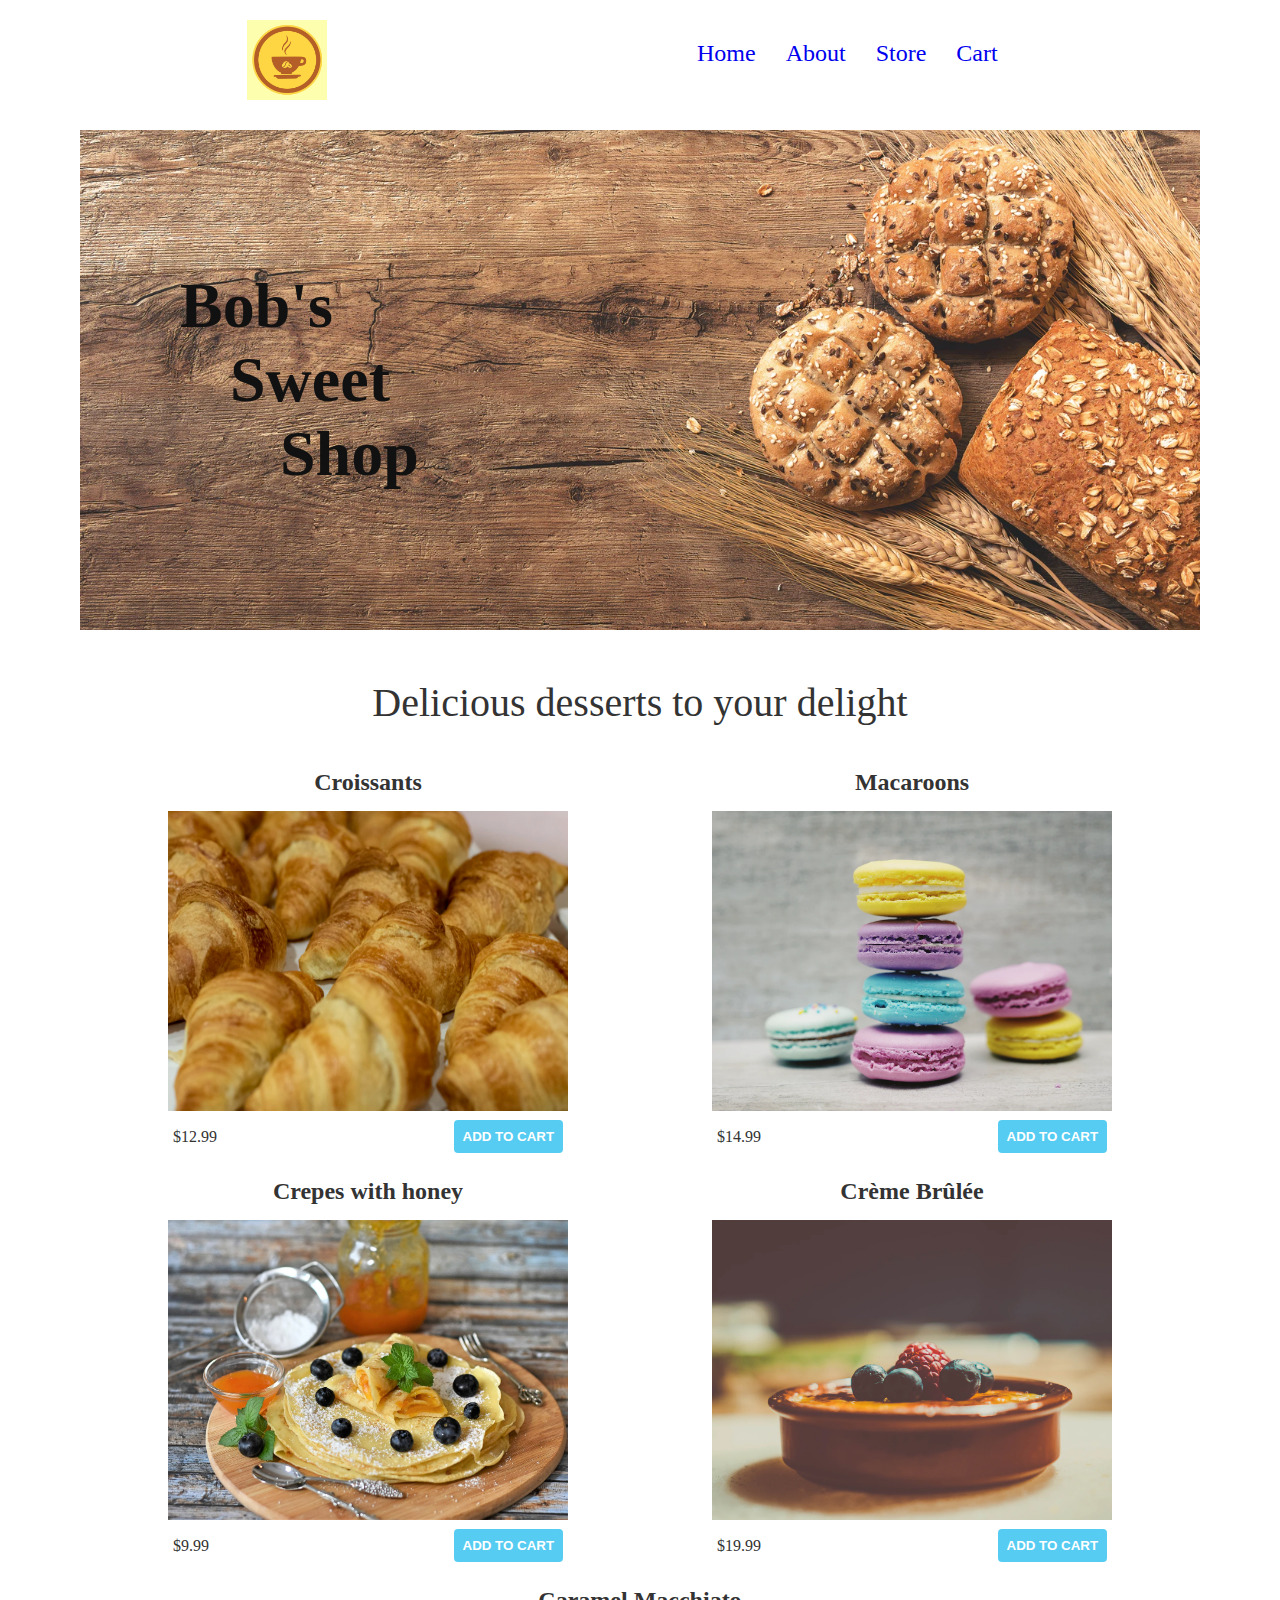
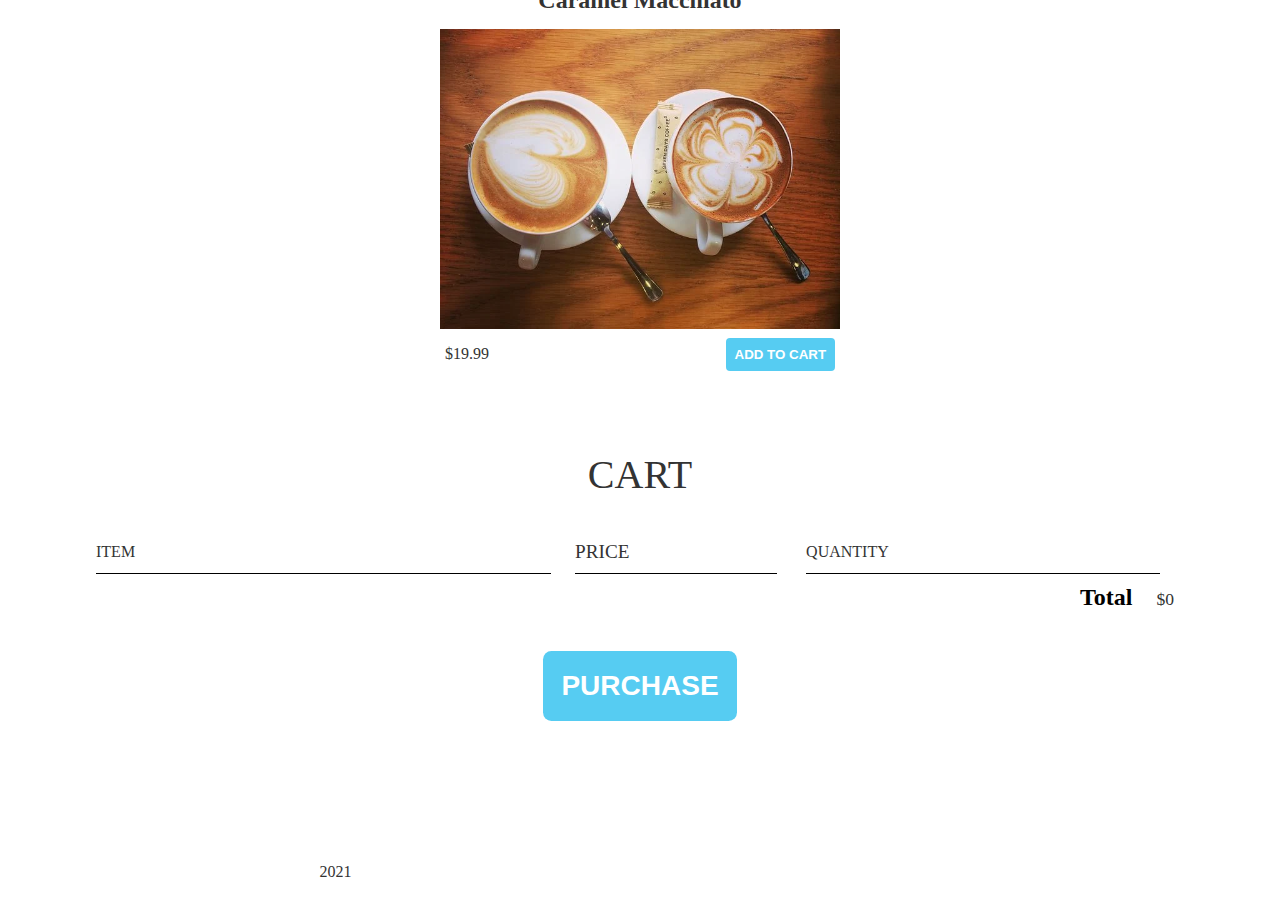
<file: index.html>
<!DOCTYPE html>
<html lang="en">
  <head>
    <meta charset="UTF-8" />
    <meta name="viewport" content="width=device-width, initial-scale=1.0" />
    <link
      rel="stylesheet"
      href="https://cdnjs.cloudflare.com/ajax/libs/font-awesome/5.15.1/css/all.min.css"
      integrity="sha512-+4zCK9k+qNFUR5X+cKL9EIR+ZOhtIloNl9GIKS57V1MyNsYpYcUrUeQc9vNfzsWfV28IaLL3i96P9sdNyeRssA=="
      crossorigin="anonymous"
    />
    <link rel="stylesheet" href="./styles.css" />
    <script src="./script.js" async></script>
    <title>Bob Sweet Shop | Home</title>
  </head>
  <body class="container full-ht-grow">
    <header class="main-header">
      <img class="header-image" src="./images/logo.jpg" alt="" width="80px" />
      <nav class="main-nav nav">
        <ul class="nav-list">
          <li><a href="index.html">Home</a></li>
          <li><a href="about.html">About</a></li>
          <li><a href="#store">Store</a></li>
          <li><a href="#cart">Cart</a></li>
        </ul>
      </nav>
    </header>

    <div class="hero-image">
      <h1 class="header-title">Bob's <span>Sweet</span> <span>Shop</span></h1>
    </div>

    <section id="store" class="content-section">
      <h2 class="section-header">Delicious desserts to your delight</h2>
      <div class="shop-items">
        <div class="shop-item">
          <span class="shop-item-title">Croissants</span>
          <img
            class="shop-item-image"
            src="./images/Croissants.webp"
            alt=""
            width="400"
            height="300"
          />
          <div class="shop-item-details">
            <span class="shop-item-price">$12.99</span>
            <button class="btn btn-primary shop-item-button" type="button">
              ADD TO CART
            </button>
          </div>
        </div>
        <div class="shop-item">
          <span class="shop-item-title">Macaroons</span>
          <img
            class="shop-item-image"
            src="./images/Macaroons.webp"
            alt=""
            width="400"
            height="300"
          />
          <div class="shop-item-details">
            <span class="shop-item-price">$14.99</span>
            <button class="btn btn-primary shop-item-button" type="button">
              ADD TO CART
            </button>
          </div>
        </div>
        <div class="shop-item">
          <span class="shop-item-title">Crepes with honey</span>
          <img
            class="shop-item-image"
            src="./images/crepes.jpg"
            alt=""
            width="400"
            height="300"
          />
          <div class="shop-item-details">
            <span class="shop-item-price">$9.99</span>
            <button class="btn btn-primary shop-item-button" type="button">
              ADD TO CART
            </button>
          </div>
        </div>
        <div class="shop-item">
          <span class="shop-item-title">Crème Brûlée</span>
          <img
            class="shop-item-image"
            src="./images/Crème Brûlée.webp"
            alt=""
            width="400"
            height="300"
          />
          <div class="shop-item-details">
            <span class="shop-item-price">$19.99</span>
            <button class="btn btn-primary shop-item-button" type="button">
              ADD TO CART
            </button>
          </div>
        </div>

        <div class="shop-item">
          <span class="shop-item-title">Caramel Macchiato</span>
          <img
            class="shop-item-image"
            src="./images/caramel macchiato.webp"
            alt=""
            width="400"
            height="300"
          />
          <div class="shop-item-details">
            <span class="shop-item-price">$19.99</span>
            <button class="btn btn-primary shop-item-button" type="button">
              ADD TO CART
            </button>
          </div>
        </div>
      </div>
    </section>

    <section id="cart" class="content-section">
      <h2 class="section-header">CART</h2>
      <div class="cart-row">
        <span class="cart-item cart-header cart-column">ITEM</span>
        <span class="cart-price cart-header cart-column">PRICE</span>
        <span class="cart-quantity cart-header cart-column">QUANTITY</span>
      </div>
      <div class="cart-items"></div>
      <div class="cart-total">
        <strong class="cart-total-title">Total</strong>
        <span class="cart-total-price">$0</span>
      </div>
      <button class="btn btn-primary btn-purchase" type="button">
        PURCHASE
      </button>
    </section>

    <footer class="main-footer">
      <div class="copyright"><i class="far fa-copyright"></i> 2021</div>
      <nav class="social-links nav nav-list">
        <a href=""><i class="fab fa-facebook-f"></i></a>
        <a href=""><i class="fab fa-twitter"></i></a>
        <a href=""><i class="fab fa-instagram"></i></a>
      </nav>
    </footer>
  </body>
</html>
</file>
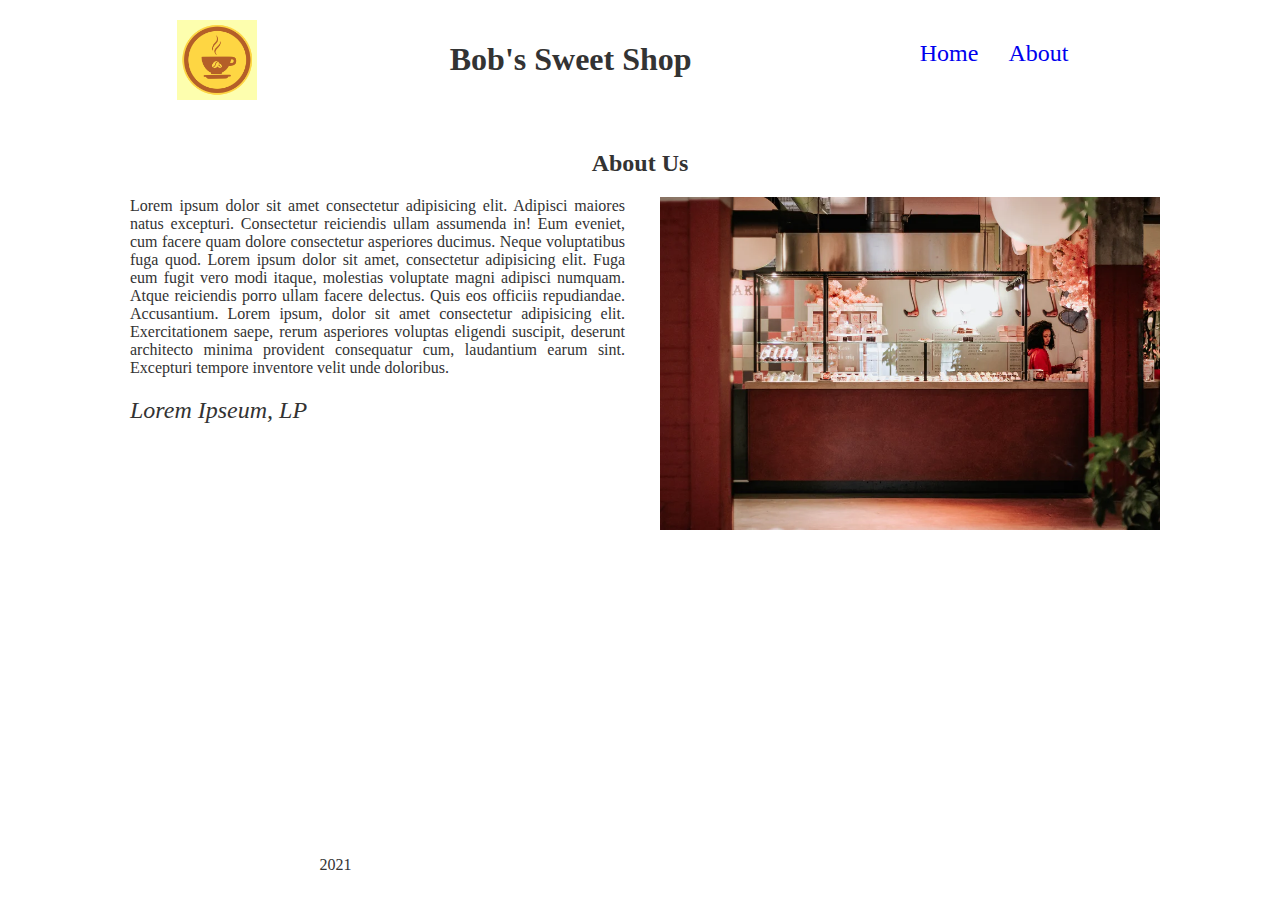
<file: about.html>
<!DOCTYPE html>
<html lang="en">
  <head>
    <meta charset="UTF-8" />
    <meta name="viewport" content="width=device-width, initial-scale=1.0" />
    <link
      rel="stylesheet"
      href="https://cdnjs.cloudflare.com/ajax/libs/font-awesome/5.15.1/css/all.min.css"
      integrity="sha512-+4zCK9k+qNFUR5X+cKL9EIR+ZOhtIloNl9GIKS57V1MyNsYpYcUrUeQc9vNfzsWfV28IaLL3i96P9sdNyeRssA=="
      crossorigin="anonymous"
    />
    <link rel="stylesheet" href="./styles.css" />
    <title>Bob Sweet Shop | About</title>
  </head>
  <body class="container full-ht-grow">
    <header class="main-header">
      <img class="header-image" src="./images/logo.jpg" alt="" width="80px" />
      <h1 class="about-header-title">Bob's Sweet Shop</h1>
      <nav class="main-nav nav">
        <ul class="nav-list">
          <li><a href="index.html">Home</a></li>
          <li><a href="about.html">About</a></li>
        </ul>
      </nav>
    </header>

    <section class="container full-ht-grow">
      <h2 class="section-title">About Us</h2>
      <div class="about-container">
        <div class="desc">
          Lorem ipsum dolor sit amet consectetur adipisicing elit. Adipisci
          maiores natus excepturi. Consectetur reiciendis ullam assumenda in!
          Eum eveniet, cum facere quam dolore consectetur asperiores ducimus.
          Neque voluptatibus fuga quod. Lorem ipsum dolor sit amet, consectetur
          adipisicing elit. Fuga eum fugit vero modi itaque, molestias voluptate
          magni adipisci numquam. Atque reiciendis porro ullam facere delectus.
          Quis eos officiis repudiandae. Accusantium. Lorem ipsum, dolor sit
          amet consectetur adipisicing elit. Exercitationem saepe, rerum
          asperiores voluptas eligendi suscipit, deserunt architecto minima
          provident consequatur cum, laudantium earum sint. Excepturi tempore
          inventore velit unde doloribus.
          <i class="fas fa-compass">Lorem Ipseum, LP</i>
        </div>

        <img
          class="about-section-image"
          src="./images/sweet-shop-about-image.webp"
          alt=""
          width="400"
        />
      </div>
    </section>

    <footer class="main-footer">
      <div class="copyright"><i class="far fa-copyright"></i> 2021</div>
      <nav class="social-links nav nav-list">
        <a href=""><i class="fab fa-facebook-f"></i></a>
        <a href=""><i class="fab fa-twitter"></i></a>
        <a href=""><i class="fab fa-instagram"></i></a>
      </nav>
    </footer>
  </body>
</html>
</file>
<file: styles.css>
*,
*::after,
*::before {
  box-sizing: border-box;
}

html,
body {
  margin: 0;
  padding: 0;
  min-height: 100vh;
  color: #333;
}

.full-ht-grow {
  display: flex;
  flex-direction: column;
}

.container {
  flex-grow: 1;
  max-width: 1200px;
  margin: 0 auto;
  padding: 0 40px;
}

.main-header {
  display: flex;
  justify-content: space-around;
  padding: 20px 0;
  margin-bottom: 10px;
}

.nav-list {
  list-style: none;
  margin: 0;
  padding: 20px;
  display: flex;
}

.nav-list a {
  font-size: 1.5em;
  text-decoration: none;
  margin: 15px;
}

.nav-list a:hover {
  color: orangered;
}

/* footer  */
.main-footer {
  display: flex;
  align-items: center;
  justify-content: space-around;
  margin-top: 20px;
}

/* ABOUT section  */

.about-header-title {
  font-size: 2em;
}

.about-container {
  display: flex;
  justify-content: space-between;
}

.section-title {
  text-align: center;
}

.desc {
  padding: 0 0 0 10px;
  text-align: justify;
  margin-right: 35px;
}

.desc > i {
  display: block;
  font-size: 24px;
  margin-top: 20px;
  margin-bottom: 20px;
}

.about-section-image {
  width: 500px;
}

@media (max-width: 950px) {
  .about-container {
    flex-direction: column;
  }
}

/* home section  */

.hero-image {
  background-image: url("./images/bakery-hero-image.webp");
  background-position: center;
  background-size: cover;
  background-repeat: no-repeat;
  width: 1120px;
  height: 500px;
  max-width: 100%;
  display: flex;
  align-items: center;
}

.header-title {
  font-size: 4em;
  margin-left: 100px;
  z-index: 3;
  color: #111;
  display: flex;
  flex-direction: column;
}

.header-title span:nth-of-type(1) {
  margin-left: 50px;
}

.header-title span:nth-of-type(2) {
  margin-left: 100px;
}

.top-desserts {
  display: flex;
  flex-wrap: wrap;
  justify-content: space-around;
  align-items: center;
  margin-top: 30px;
}

.panel {
  text-align: center;
}

.panel > img {
  max-width: 100%;
}

.content-section {
  margin: 1em;
}

/* store section  */

.btn {
  text-align: center;
  vertical-align: middle;
  padding: 0.67em 0.67em;
  cursor: pointer;
}

.btn-primary {
  color: white;
  background-color: #56ccf2;
  border: none;
  border-radius: 0.3em;
  font-weight: bold;
}

.section-header {
  font-family: inherit;
  font-weight: normal;
  color: #333;
  text-align: center;
  font-size: 2.5em;
}

.shop-items {
  display: flex;
  flex-wrap: wrap;
  justify-content: space-around;
}

.shop-item {
  margin: 10px;
}

.shop-item-title {
  display: block;
  width: 100%;
  text-align: center;
  font-weight: bold;
  font-size: 1.5em;
  color: #333;
  margin-bottom: 15px;
}

.shop-item-image {
  max-width: 100%;
}

.shop-item-details {
  display: flex;
  align-items: center;
  padding: 5px;
}

.shop-item-price {
  flex-grow: 1;
  color: #333;
}

/* cart section  */
.cart-column {
  display: flex;
  align-items: center;
  border-bottom: 1px solid black;
  margin-right: 1.5em;
  padding-bottom: 10px;
  margin-top: 10px;
}

.cart-row {
  display: flex;
}

.cart-item {
  width: 45%;
  color: #333;
}

.cart-price {
  width: 20%;
  font-size: 1.2em;
  color: #333;
}

.cart-quantity {
  width: 35%;
  color: #333;
}

.cart-item-title {
  color: #333;
  margin-left: 0.5em;
  font-size: 1.2em;
}

.cart-item-image {
  width: 75px;
  height: auto;
  border-radius: 10px;
}

.btn-danger {
  color: white;
  background-color: #eb5757;
  border: none;
  border-radius: 0.3em;
  font-weight: bold;
}

.btn-danger:hover {
  background-color: #cc4c4c;
}

.cart-quantity-input {
  height: 34px;
  width: 50px;
  border-radius: 5px;
  border: 1px solid #56ccf2;
  background-color: #fff;
  color: #333;
  padding: 0;
  text-align: center;
  font-size: 1.2em;
  margin-right: 25px;
}

.cart-row:last-child {
  border-bottom: 1px solid black;
}

.cart-row:last-child .cart-column {
  border: none;
}

.cart-total {
  text-align: end;
  margin-top: 10px;
  margin-right: 10px;
}

.cart-total-title {
  font-weight: bold;
  font-size: 1.5em;
  color: black;
  margin-right: 20px;
}

.cart-total-price {
  color: #333;
  font-size: 1.1em;
}

.btn-purchase {
  display: block;
  margin: 40px auto 80px auto;
  font-size: 1.75em;
  transform: translate(0.98);
}

.btn:active {
  transform: scale(0.98);
}

.btn:focus {
  outline: 0;
}
</file>
